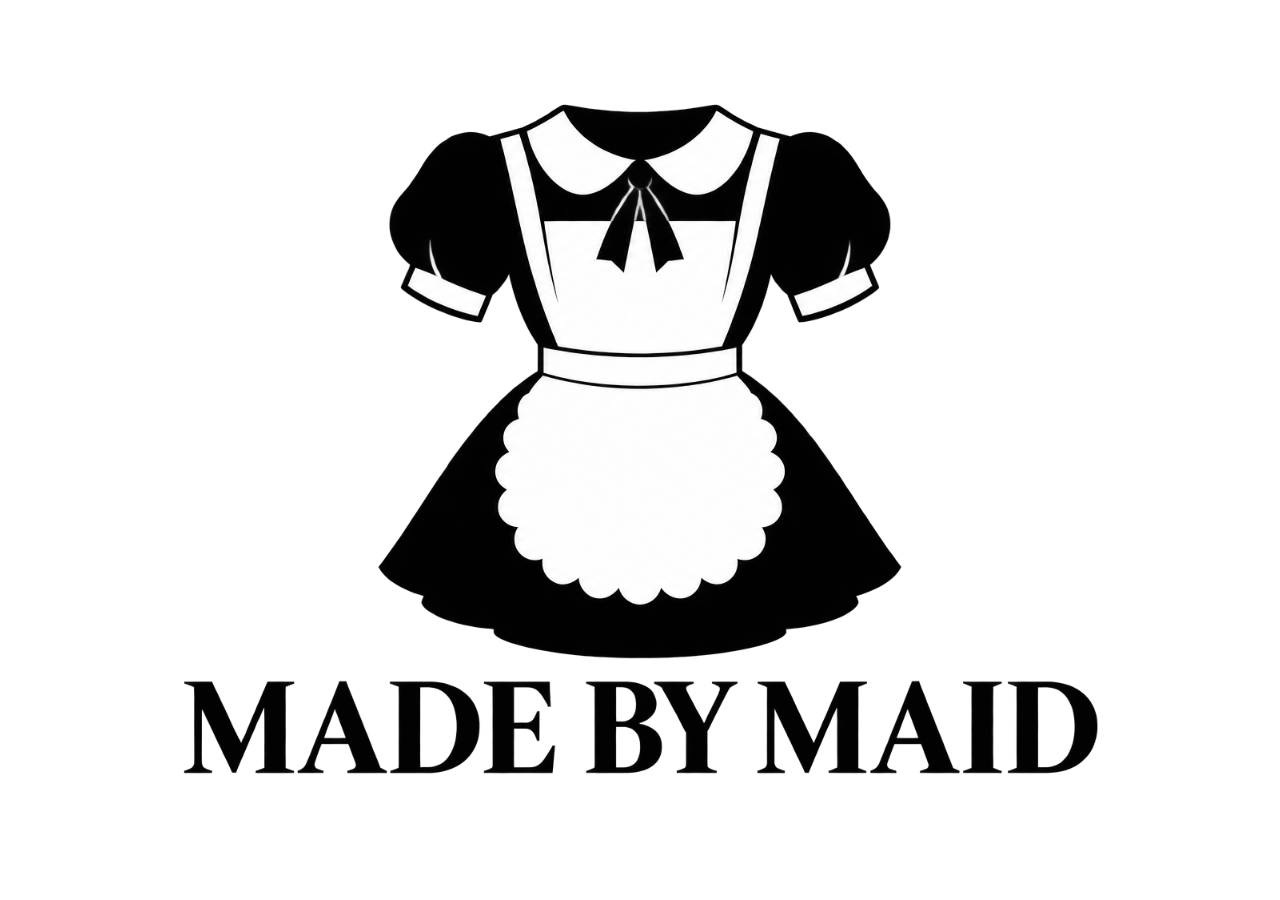
<file: brand-assets/made-by-maid/preview.html>
<!doctype html><html lang="ko"><head><meta charset="utf-8"><title>MADE BY MAID · Logo Preview</title><style>body{margin:0;background:#fff;display:grid;place-items:center;min-height:100vh}img{max-width:96vw;max-height:96vh;object-fit:contain}</style></head><body><img src="made-by-maid-logo-v1.png" alt="MADE BY MAID 로고"></body></html>
</file>
